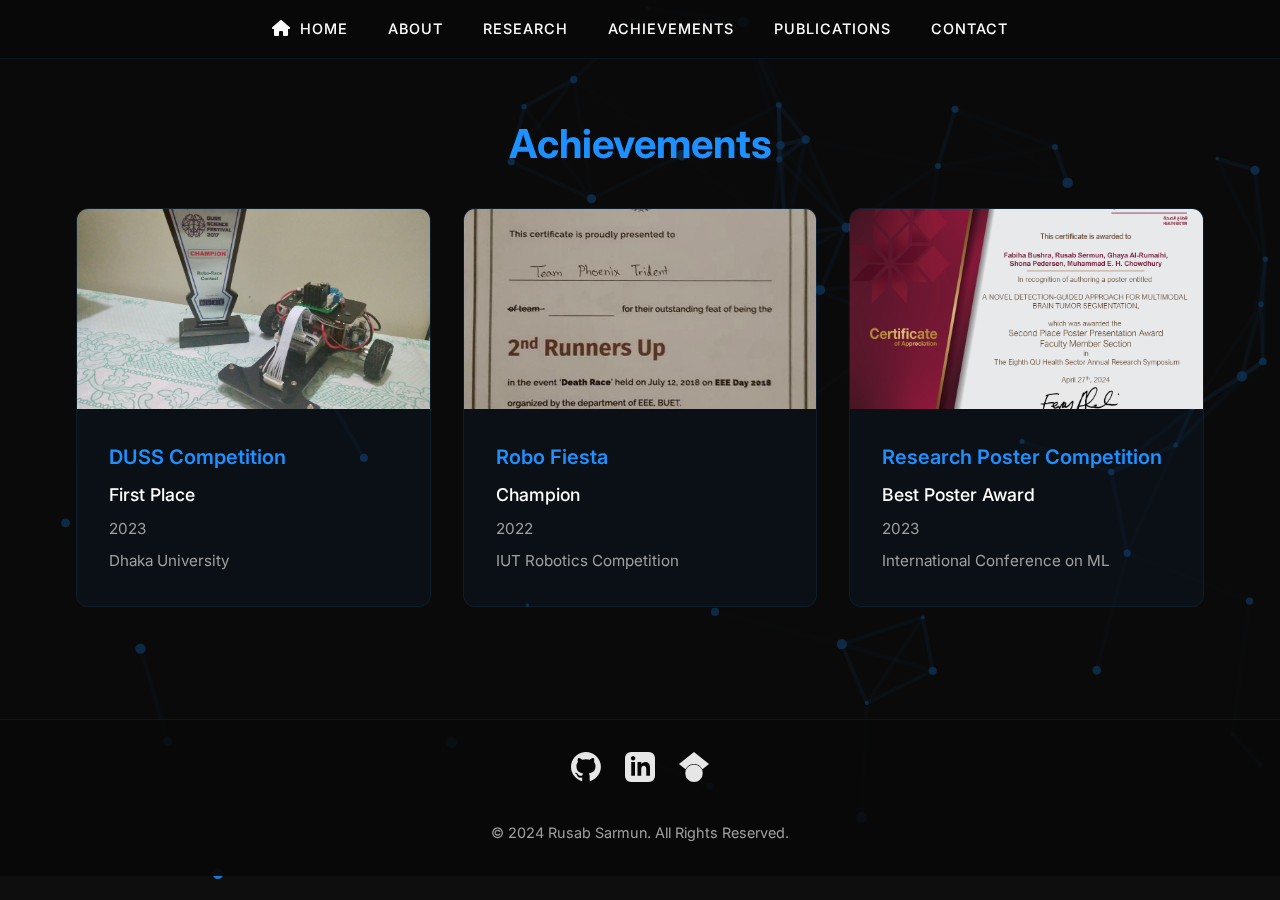
<file: achievements.html>
<!DOCTYPE html>
<html lang="en">
<head>
    <meta charset="UTF-8">
    <meta name="viewport" content="width=device-width, initial-scale=1.0">
    <title>Achievements | Rusab Sarmun</title>
    <link rel="stylesheet" href="style.css">
    <link href="https://fonts.googleapis.com/css2?family=Inter:wght@400;500;600;700&display=swap" rel="stylesheet">
    <link rel="stylesheet" href="https://cdnjs.cloudflare.com/ajax/libs/font-awesome/6.5.1/css/all.min.css">
</head>
<body>
    <canvas id="plexus"></canvas>
    <!-- Navbar -->
    <nav>
        <div class="container">
            <ul>
                <li><a href="index.html"><i class="fas fa-home"></i> Home</a></li>
                <li><a href="index.html#about">About</a></li>
                <li><a href="index.html#research">Research</a></li>
                <li><a href="#achievements">Achievements</a></li>
                <li><a href="index.html#publications">Publications</a></li>
                <li><a href="index.html#contact">Contact</a></li>
            </ul>
        </div>
    </nav>

    <!-- Achievements Section -->
    <section id="achievements">
        <div class="container">
            <h2>Achievements</h2>
            <div class="achievements-grid">
                <div class="achievement-card">
                    <div class="achievement-image">
                        <img src="assets/images/achievements/DUSS.jpg" alt="DUSS Achievement">
                    </div>
                    <div class="achievement-content">
                        <h3>DUSS Competition</h3>
                        <p class="position">First Place</p>
                        <p class="year">2023</p>
                        <p class="place">Dhaka University</p>
                    </div>
                </div>

                <div class="achievement-card">
                    <div class="achievement-image">
                        <img src="assets/images/achievements/Robo_Fiesta.jpg" alt="Robo Fiesta Achievement">
                    </div>
                    <div class="achievement-content">
                        <h3>Robo Fiesta</h3>
                        <p class="position">Champion</p>
                        <p class="year">2022</p>
                        <p class="place">IUT Robotics Competition</p>
                    </div>
                </div>

                <div class="achievement-card">
                    <div class="achievement-image">
                        <img src="assets/images/achievements/poster_certificate.png" alt="Poster Certificate">
                    </div>
                    <div class="achievement-content">
                        <h3>Research Poster Competition</h3>
                        <p class="position">Best Poster Award</p>
                        <p class="year">2023</p>
                        <p class="place">International Conference on ML</p>
                    </div>
                </div>
            </div>
        </div>
    </section>

    <!-- Footer -->

    <footer>
        <div class="container">
            <div class="social-links">
                <a href="https://github.com/rusabsarmun" target="_blank">
                    <img src="assets/icons/github.svg" alt="GitHub" width="30">
                </a>
                <a href="https://linkedin.com/in/rusabsarmun" target="_blank">
                    <img src="assets/icons/linkedin.svg" alt="LinkedIn" width="30">
                </a>
                <a href="https://scholar.google.com/citations?user=YOUR_ID" target="_blank">
                    <img src="assets/icons/scholar.svg" alt="Google Scholar" width="30">
                </a>
            </div>
            <p>&copy; 2024 Rusab Sarmun. All Rights Reserved.</p>
        </div>
    </footer>

    <!-- Scripts -->
    <script src="js/plexus.js"></script>
</body>
</html>
</file>
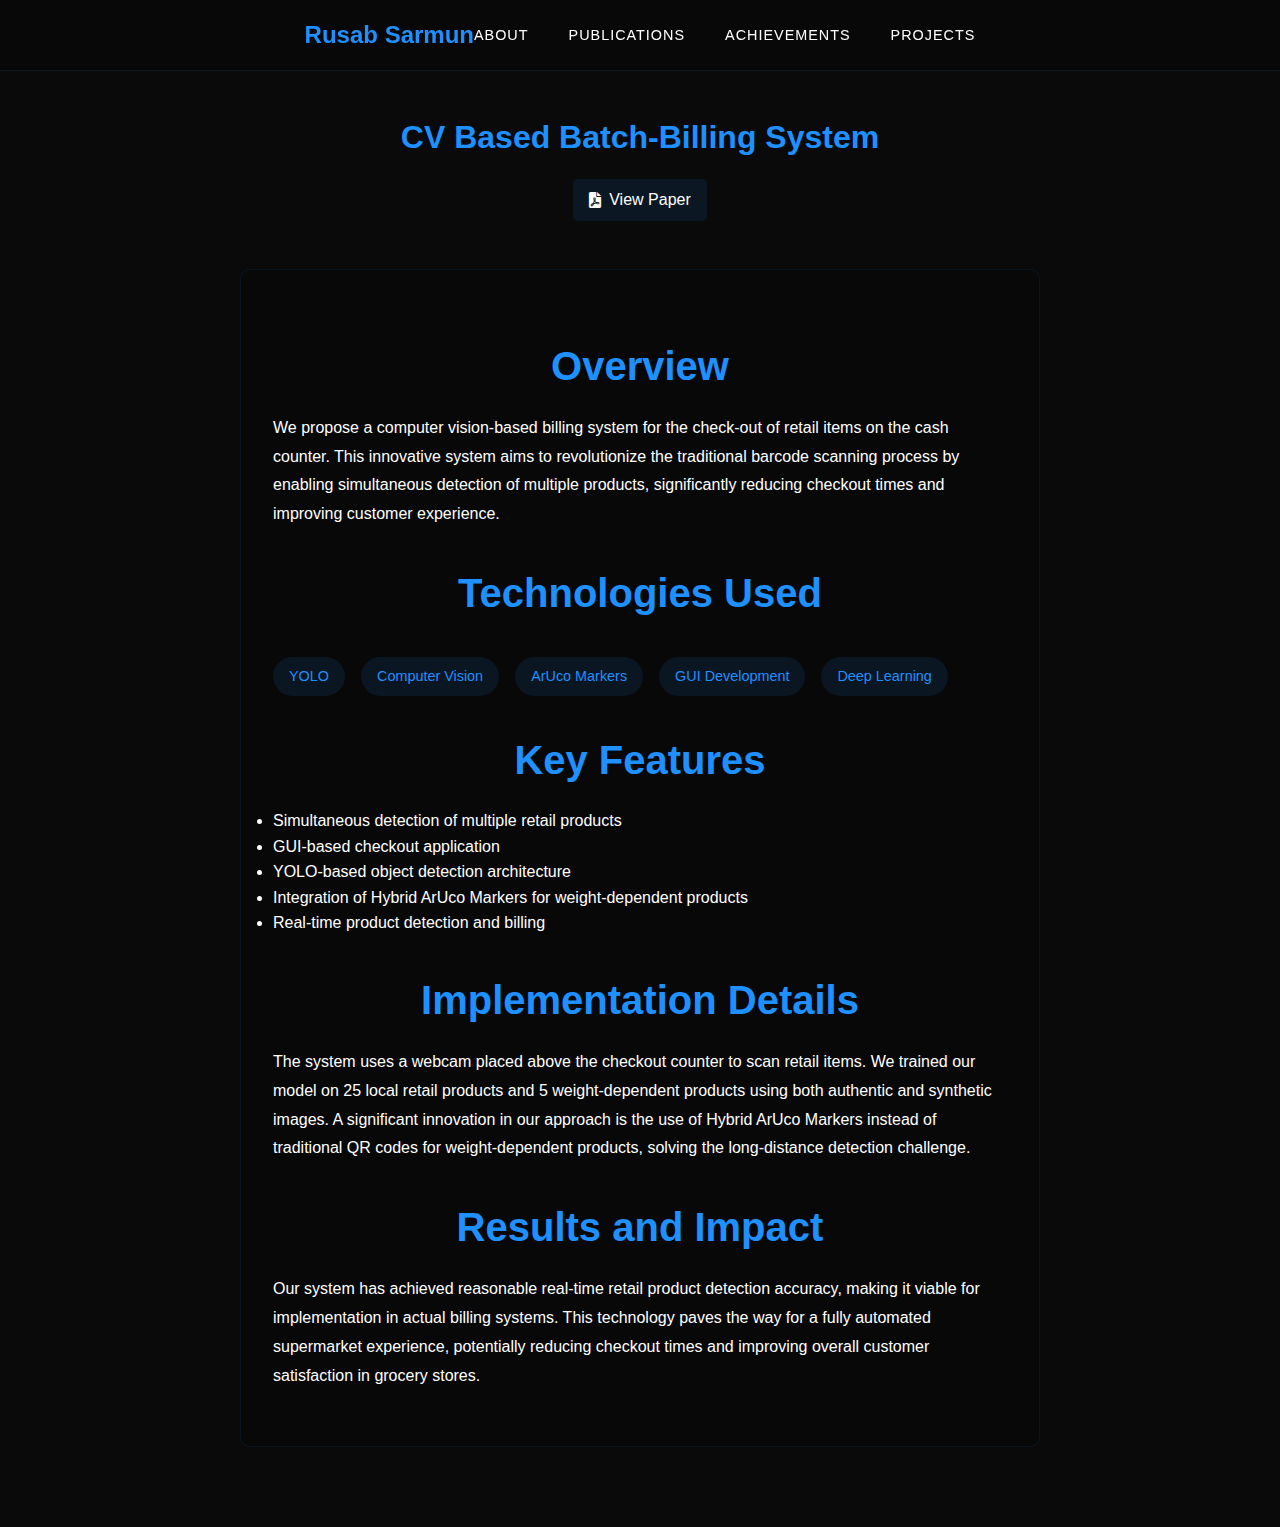
<file: projects/batch-billing.html>
<!DOCTYPE html>
<html lang="en">
<head>
    <meta charset="UTF-8">
    <meta name="viewport" content="width=device-width, initial-scale=1.0">
    <title>CV Based Batch-Billing System - Rusab Sarmun</title>
    <link rel="stylesheet" href="../style.css">
    <link rel="stylesheet" href="https://cdnjs.cloudflare.com/ajax/libs/font-awesome/6.0.0/css/all.min.css">
    <style>
        .project-detail {
            padding-top: 80px;
        }

        .project-header {
            text-align: center;
            margin-bottom: 3rem;
        }

        .project-header h1 {
            color: var(--primary-color);
            margin-bottom: 1rem;
        }

        .project-meta {
            display: flex;
            justify-content: center;
            gap: 2rem;
            margin-bottom: 2rem;
        }

        .project-meta a {
            color: var(--text-light);
            text-decoration: none;
            display: flex;
            align-items: center;
            gap: 0.5rem;
            padding: 0.5rem 1rem;
            background: rgba(30, 144, 255, 0.1);
            border-radius: 5px;
            transition: all 0.3s ease;
        }

        .project-meta a:hover {
            background: rgba(30, 144, 255, 0.2);
            transform: translateY(-2px);
        }

        .project-content {
            max-width: 800px;
            margin: 0 auto;
            padding: 2rem;
            background: rgba(8, 8, 8, 0.8);
            border-radius: 10px;
            border: 1px solid rgba(30, 144, 255, 0.1);
        }

        .project-content h2 {
            color: var(--primary-color);
            margin: 2rem 0 1rem;
        }

        .project-content p {
            margin-bottom: 1.5rem;
            line-height: 1.8;
        }

        .tech-stack {
            display: flex;
            flex-wrap: wrap;
            gap: 1rem;
            margin: 2rem 0;
        }

        .tech-badge {
            background: rgba(30, 144, 255, 0.1);
            color: var(--primary-color);
            padding: 0.5rem 1rem;
            border-radius: 20px;
            font-size: 0.9rem;
        }
    </style>
</head>
<body>
    <nav>
        <div class="container">
            <a href="../index.html" class="logo">Rusab Sarmun</a>
            <ul>
                <li><a href="../index.html#about">About</a></li>
                <li><a href="../index.html#publications">Publications</a></li>
                <li><a href="../index.html#achievements">Achievements</a></li>
                <li><a href="../index.html#projects">Projects</a></li>
            </ul>
        </div>
    </nav>

    <section class="project-detail">
        <div class="container">
            <div class="project-header">
                <h1>CV Based Batch-Billing System</h1>
                <div class="project-meta">
                    <a href="../assets/cv-batch-billing.pdf" target="_blank">
                        <i class="fas fa-file-pdf"></i> View Paper
                    </a>
                </div>
            </div>

            <div class="project-content">
                <h2>Overview</h2>
                <p>We propose a computer vision-based billing system for the check-out of retail items on the cash counter. This innovative system aims to revolutionize the traditional barcode scanning process by enabling simultaneous detection of multiple products, significantly reducing checkout times and improving customer experience.</p>

                <h2>Technologies Used</h2>
                <div class="tech-stack">
                    <span class="tech-badge">YOLO</span>
                    <span class="tech-badge">Computer Vision</span>
                    <span class="tech-badge">ArUco Markers</span>
                    <span class="tech-badge">GUI Development</span>
                    <span class="tech-badge">Deep Learning</span>
                </div>

                <h2>Key Features</h2>
                <ul>
                    <li>Simultaneous detection of multiple retail products</li>
                    <li>GUI-based checkout application</li>
                    <li>YOLO-based object detection architecture</li>
                    <li>Integration of Hybrid ArUco Markers for weight-dependent products</li>
                    <li>Real-time product detection and billing</li>
                </ul>

                <h2>Implementation Details</h2>
                <p>The system uses a webcam placed above the checkout counter to scan retail items. We trained our model on 25 local retail products and 5 weight-dependent products using both authentic and synthetic images. A significant innovation in our approach is the use of Hybrid ArUco Markers instead of traditional QR codes for weight-dependent products, solving the long-distance detection challenge.</p>

                <h2>Results and Impact</h2>
                <p>Our system has achieved reasonable real-time retail product detection accuracy, making it viable for implementation in actual billing systems. This technology paves the way for a fully automated supermarket experience, potentially reducing checkout times and improving overall customer satisfaction in grocery stores.</p>
            </div>
        </div>
    </section>

    <script src="../js/plexus.js"></script>
</body>
</html>
</file>
<file: style.css>
/* Variables */
:root {
    --primary-color: #1e90ff;
    --secondary-color: #0066cc;
    --bg-dark: #0e0e0e;
    --bg-darker: #080808;
    --text-light: #ffffff;
    --text-gray: #a0a0a0;
}

/* Base Styles */
html, body {
    margin: 0;
    padding: 0;
    min-height: 100vh;
    width: 100%;
    overflow-x: hidden;
}

body {
    font-family: 'Inter', sans-serif;
    background-color: var(--bg-dark);
    color: var(--text-light);
    line-height: 1.6;
    position: relative;
}

/* Animations */
@keyframes gradient {
    0% { background-position: 0% 50%; }
    50% { background-position: 100% 50%; }
    100% { background-position: 0% 50%; }
}

@keyframes float {
    0% { transform: translateY(0px); }
    50% { transform: translateY(-20px); }
    100% { transform: translateY(0px); }
}

@keyframes pulse {
    0% { transform: scale(1); opacity: 0.5; }
    50% { transform: scale(1.05); opacity: 0.8; }
    100% { transform: scale(1); opacity: 0.5; }
}

/* General Styles */
* {
    margin: 0;
    padding: 0;
    box-sizing: border-box;
}

.container {
    max-width: 1200px;
    margin: 0 auto;
    padding: 0 20px;
}

/* Navigation */
nav {
    background-color: rgba(8, 8, 8, 0.95);
    position: fixed;
    width: 100%;
    top: 0;
    z-index: 100;
    padding: 1rem 0;
    border-bottom: 1px solid rgba(30, 144, 255, 0.1);
}

nav .container {
    display: flex;
    justify-content: center;
    align-items: center;
    padding: 0 2rem;
}

nav .logo {
    color: var(--primary-color);
    text-decoration: none;
    font-size: 1.5rem;
    font-weight: bold;
}

nav ul {
    display: flex;
    gap: 2.5rem;
    list-style: none;
    margin: 0;
    padding: 0;
}

nav ul li a {
    color: var(--text-light);
    text-decoration: none;
    transition: color 0.3s ease;
    font-size: 0.9rem;
    text-transform: uppercase;
    letter-spacing: 1px;
    font-weight: 500;
}

nav ul li a i {
    margin-right: 0.3rem;
    font-size: 1rem;
}

nav ul li a:hover {
    color: var(--primary-color);
}

nav ul li a:hover i {
    transform: translateY(-1px);
    display: inline-block;
    transition: transform 0.3s ease;
}

/* Hero Section */
.hero {
    min-height: 100vh;
    display: flex;
    align-items: center;
    justify-content: center;
    text-align: center;
    background: transparent;
    position: relative;
    overflow: hidden;
    padding-top: 4rem;
}

.hero::before {
    content: '';
    position: absolute;
    width: 200%;
    height: 200%;
    background: 
        radial-gradient(circle at 20% 30%, rgba(30, 144, 255, 0.05) 0%, transparent 50%),
        radial-gradient(circle at 80% 70%, rgba(0, 102, 204, 0.05) 0%, transparent 50%);
    animation: gradient 15s ease infinite;
    z-index: 1;
}

.particles {
    position: absolute;
    top: 0;
    left: 0;
    width: 100%;
    height: 100%;
    overflow: hidden;
    z-index: 1;
}

.particle {
    position: absolute;
    width: 2px;
    height: 2px;
    background: var(--primary-color);
    border-radius: 50%;
    opacity: 0.5;
    animation: pulse 3s ease-in-out infinite;
}

.hero .container {
    position: relative;
    z-index: 2;
    display: flex;
    flex-direction: column;
    align-items: center;
    background: rgba(8, 8, 8, 0.8);
    padding: 2rem;
    border-radius: 20px;
    border: 1px solid rgba(30, 144, 255, 0.1);
    box-shadow: 0 8px 32px rgba(0, 0, 0, 0.3);
}

.profile-container {
    position: relative;
    width: 200px;
    height: 200px;
    margin-bottom: 2rem;
    animation: float 6s ease-in-out infinite;
}

.profile-image {
    width: 100%;
    height: 100%;
    border-radius: 50%;
    object-fit: cover;
    border: 3px solid var(--primary-color);
    box-shadow: 0 0 20px rgba(30, 144, 255, 0.3);
}

.profile-ring {
    position: absolute;
    top: -10px;
    left: -10px;
    right: -10px;
    bottom: -10px;
    border: 2px solid var(--primary-color);
    border-radius: 50%;
    animation: pulse 2s ease-in-out infinite;
}

.hero h1 {
    font-size: 3.5rem;
    margin-bottom: 0.5rem;
    background: linear-gradient(45deg, var(--text-light), var(--primary-color));
    -webkit-background-clip: text;
    -webkit-text-fill-color: transparent;
}

.hero p {
    font-size: 1.2rem;
    color: var(--text-gray);
    margin-bottom: 1rem;
}

.hero .social-links {
    display: flex;
    gap: 2.5rem;
    margin-bottom: 2rem;
    justify-content: center;
}

.hero .social-links a {
    transition: transform 0.3s ease;
    padding: 0.5rem;
}

.hero .social-links a:hover {
    transform: translateY(-3px);
}

.hero .social-links img {
    filter: brightness(0.9);
    transition: filter 0.3s ease;
    width: 35px;
    height: 35px;
}

.hero .social-links img:hover {
    filter: brightness(1);
}

.btn {
    display: inline-block;
    padding: 1rem 2rem;
    background: var(--primary-color);
    color: var(--text-light);
    text-decoration: none;
    border-radius: 5px;
    transition: all 0.3s ease;
    margin: 0 1rem;
}

.btn:hover {
    background: var(--secondary-color);
    transform: translateY(-2px);
}

.btn.secondary {
    background: transparent;
    border: 2px solid var(--primary-color);
}

.btn.secondary:hover {
    background: var(--primary-color);
}

/* Sections */
section {
    position: relative;
    z-index: 1;
    padding: 5rem 0;
    margin-top: 2rem;
    background-color: rgba(8, 8, 8, 0.7);
}

section h2 {
    font-size: 2.5rem;
    margin-bottom: 2rem;
    text-align: center;
    color: var(--primary-color);
}

/* Research Section */
.research-list {
    display: grid;
    grid-template-columns: repeat(auto-fit, minmax(280px, 1fr));
    gap: 2rem;
    padding: 2rem;
    list-style: none;
}

.research-list li {
    background: rgba(30, 144, 255, 0.05);
    padding: 2rem;
    border-radius: 15px;
    border: 1px solid rgba(30, 144, 255, 0.1);
    transition: all 0.3s ease;
    display: flex;
    align-items: flex-start;
    gap: 1.5rem;
}

.research-list li:hover {
    transform: translateY(-5px);
    box-shadow: 0 5px 15px rgba(30, 144, 255, 0.1);
    background: rgba(30, 144, 255, 0.08);
    border-color: rgba(30, 144, 255, 0.2);
}

.research-list i {
    font-size: 2rem;
    color: var(--primary-color);
    background: rgba(30, 144, 255, 0.1);
    padding: 1rem;
    border-radius: 12px;
    transition: all 0.3s ease;
}

.research-list li:hover i {
    transform: scale(1.1);
    background: rgba(30, 144, 255, 0.2);
}

.research-content {
    flex: 1;
}

.research-content h3 {
    color: var(--primary-color);
    font-size: 1.25rem;
    margin-bottom: 0.5rem;
    font-weight: 600;
}

.research-content p {
    color: var(--text-gray);
    font-size: 0.95rem;
    line-height: 1.6;
    margin: 0;
}

/* Publications Section */
.publication-card {
    background: rgba(30, 144, 255, 0.05);
    border: 1px solid rgba(30, 144, 255, 0.1);
    border-radius: 10px;
    padding: 2rem;
    margin-bottom: 1.5rem;
    transition: all 0.3s ease;
    position: relative;
    overflow: hidden;
}

.publication-card::before {
    content: '';
    position: absolute;
    top: 0;
    left: 0;
    width: 100%;
    height: 100%;
    background: linear-gradient(45deg, transparent, rgba(30, 144, 255, 0.05), transparent);
    transform: translateX(-100%);
    transition: transform 0.6s ease;
}

.publication-card:hover::before {
    transform: translateX(100%);
}

.publication-card:hover {
    transform: translateY(-5px);
    box-shadow: 0 5px 15px rgba(30, 144, 255, 0.1);
}

.publication-title {
    color: var(--primary-color);
    font-size: 1.2rem;
    margin-bottom: 0.5rem;
}

.publication-authors {
    color: var(--text-gray);
    font-size: 0.9rem;
    margin-bottom: 0.5rem;
}

.publication-venue {
    font-style: italic;
    color: var(--text-light);
    margin-bottom: 0.5rem;
}

.publication-links {
    display: flex;
    gap: 1rem;
    margin-top: 1rem;
}

.publication-links a {
    color: var(--primary-color);
    text-decoration: none;
    font-size: 0.9rem;
    transition: color 0.3s ease;
}

.publication-links a:hover {
    color: var(--secondary-color);
}

/* Achievement Cards */
.achievements-grid {
    display: grid;
    grid-template-columns: repeat(auto-fit, minmax(300px, 1fr));
    gap: 2rem;
    margin: 2rem auto;
    max-width: 1200px;
    padding: 0 1rem;
}

.achievement-card {
    background: rgba(30, 144, 255, 0.05);
    border: 1px solid rgba(30, 144, 255, 0.1);
    border-radius: 12px;
    overflow: hidden;
    transition: all 0.3s ease;
    display: flex;
    flex-direction: column;
    height: 100%;
    position: relative;
}

.achievement-card::before {
    content: '';
    position: absolute;
    top: 0;
    left: 0;
    width: 100%;
    height: 100%;
    background: linear-gradient(45deg, transparent, rgba(30, 144, 255, 0.05), transparent);
    transform: translateX(-100%);
    transition: transform 0.6s ease;
    z-index: 1;
}

.achievement-card:hover::before {
    transform: translateX(100%);
}

.achievement-card:hover {
    transform: translateY(-5px);
    box-shadow: 0 5px 15px rgba(30, 144, 255, 0.1);
}

.achievement-image {
    width: 100%;
    height: 200px;
    overflow: hidden;
    position: relative;
    z-index: 2;
}

.achievement-image img {
    width: 100%;
    height: 100%;
    object-fit: cover;
    transition: transform 0.3s ease;
}

.achievement-card:hover .achievement-image img {
    transform: scale(1.1);
}

.achievement-content {
    padding: 2rem;
    display: flex;
    flex-direction: column;
    gap: 0.5rem;
    flex: 1;
    position: relative;
    z-index: 2;
}

.achievement-content h3 {
    color: var(--primary-color);
    font-size: 1.25rem;
    font-weight: 600;
    margin: 0;
}

.achievement-content .position {
    color: var(--text-light);
    font-size: 1.1rem;
    font-weight: 500;
    margin: 0;
}

.achievement-content .year {
    color: var(--text-gray);
    font-size: 0.95rem;
    margin: 0;
}

.achievement-content .place {
    color: var(--text-gray);
    font-size: 0.95rem;
    margin: 0;
}

.achievement-content .description {
    color: var(--text-gray);
    font-size: 0.9rem;
    line-height: 1.5;
    margin-top: 0.5rem;
}

@media (max-width: 1200px) {
    .achievements-grid {
        gap: 1.5rem;
    }
}

@media (max-width: 992px) {
    .achievements-grid {
        grid-template-columns: repeat(2, 1fr);
    }
}

@media (max-width: 768px) {
    .achievements-grid {
        grid-template-columns: 1fr;
        max-width: 400px;
        margin: 2rem auto;
    }
}

/* Project Cards */
.projects-grid {
    display: grid;
    grid-template-columns: repeat(auto-fit, minmax(300px, 1fr));
    gap: 2rem;
    padding: 2rem;
}

/* Home page specific project grid */
#featured-projects .projects-grid {
    grid-template-columns: repeat(2, 1fr);
}

@media (max-width: 768px) {
    #featured-projects .projects-grid {
        grid-template-columns: 1fr;
    }
}

.project-card {
    background: rgba(30, 144, 255, 0.05);
    border: 1px solid rgba(30, 144, 255, 0.1);
    border-radius: 10px;
    overflow: hidden;
    transition: all 0.3s ease;
    position: relative;
}

.project-card::before {
    content: '';
    position: absolute;
    top: 0;
    left: 0;
    width: 100%;
    height: 100%;
    background: linear-gradient(45deg, transparent, rgba(30, 144, 255, 0.05), transparent);
    transform: translateX(-100%);
    transition: transform 0.6s ease;
    z-index: 1;
}

.project-card:hover::before {
    transform: translateX(100%);
}

.project-card:hover {
    transform: translateY(-5px);
    box-shadow: 0 5px 15px rgba(30, 144, 255, 0.1);
}

.project-image {
    width: 100%;
    height: 200px;
    overflow: hidden;
    position: relative;
    z-index: 2;
}

.project-image img {
    width: 100%;
    height: 100%;
    object-fit: cover;
    transition: transform 0.3s ease;
}

.project-card:hover .project-image img {
    transform: scale(1.1);
}

.project-content {
    padding: 2rem;
    position: relative;
    z-index: 2;
}

.project-content h3 {
    color: var(--primary-color);
    font-size: 1.25rem;
    margin-bottom: 1rem;
}

.project-content .description {
    color: var(--text-gray);
    font-size: 0.95rem;
    line-height: 1.6;
}

/* Project Categories */
.project-category {
    margin-bottom: 4rem;
}

.category-title {
    color: var(--primary-color);
    font-size: 2rem;
    margin-bottom: 2rem;
    text-align: left;
    padding-left: 2rem;
}

.category-grid {
    display: grid;
    grid-template-columns: repeat(auto-fit, minmax(300px, 1fr));
    gap: 2rem;
    padding: 0 2rem;
}

@media (max-width: 768px) {
    .category-grid {
        grid-template-columns: 1fr;
    }
    
    .category-title {
        font-size: 1.75rem;
        padding-left: 1rem;
    }
}

/* Utility Classes */
.text-center {
    text-align: center;
    margin-top: 2rem;
}

/* Canvas Background */
#plexus {
    position: fixed;
    top: 0;
    left: 0;
    width: 100vw;
    height: 100vh;
    z-index: -1;
    background-color: var(--bg-dark);
    display: block;
}

/* Footer */
footer {
    padding: 2rem 0;
    background: rgba(8, 8, 8, 0.95);
    border-top: 1px solid rgba(30, 144, 255, 0.1);
}

footer .container {
    display: flex;
    flex-direction: column;
    align-items: center;
    gap: 1rem;
}

footer .social-links {
    display: flex;
    justify-content: center;
    gap: 1.5rem;
    margin-bottom: 1rem;
}

footer .social-links a {
    transition: transform 0.3s ease;
}

footer .social-links a:hover {
    transform: translateY(-3px);
}

footer .social-links img {
    filter: brightness(0.9);
    transition: filter 0.3s ease;
}

footer .social-links img:hover {
    filter: brightness(1);
}

footer p {
    color: var(--text-gray);
    text-align: center;
    font-size: 0.9rem;
}

/* Responsive Design */
@media (max-width: 768px) {
    nav ul {
        display: none;
    }
    
    .hero h1 {
        font-size: 2.5rem;
    }
    
    .hero p {
        font-size: 1rem;
    }
    
    .btn {
        display: block;
        margin: 1rem auto;
        width: 80%;
    }
}

@media (max-width: 1200px) {
    .projects-grid {
        gap: 1.5rem;
        padding: 1.5rem;
    }
}

@media (max-width: 1024px) {
    .projects-grid {
        grid-template-columns: repeat(2, 1fr);
    }
}

@media (max-width: 768px) {
    .projects-grid {
        grid-template-columns: 1fr;
    }
    
    .project-card {
        max-width: 350px;
    }
}
</file>
